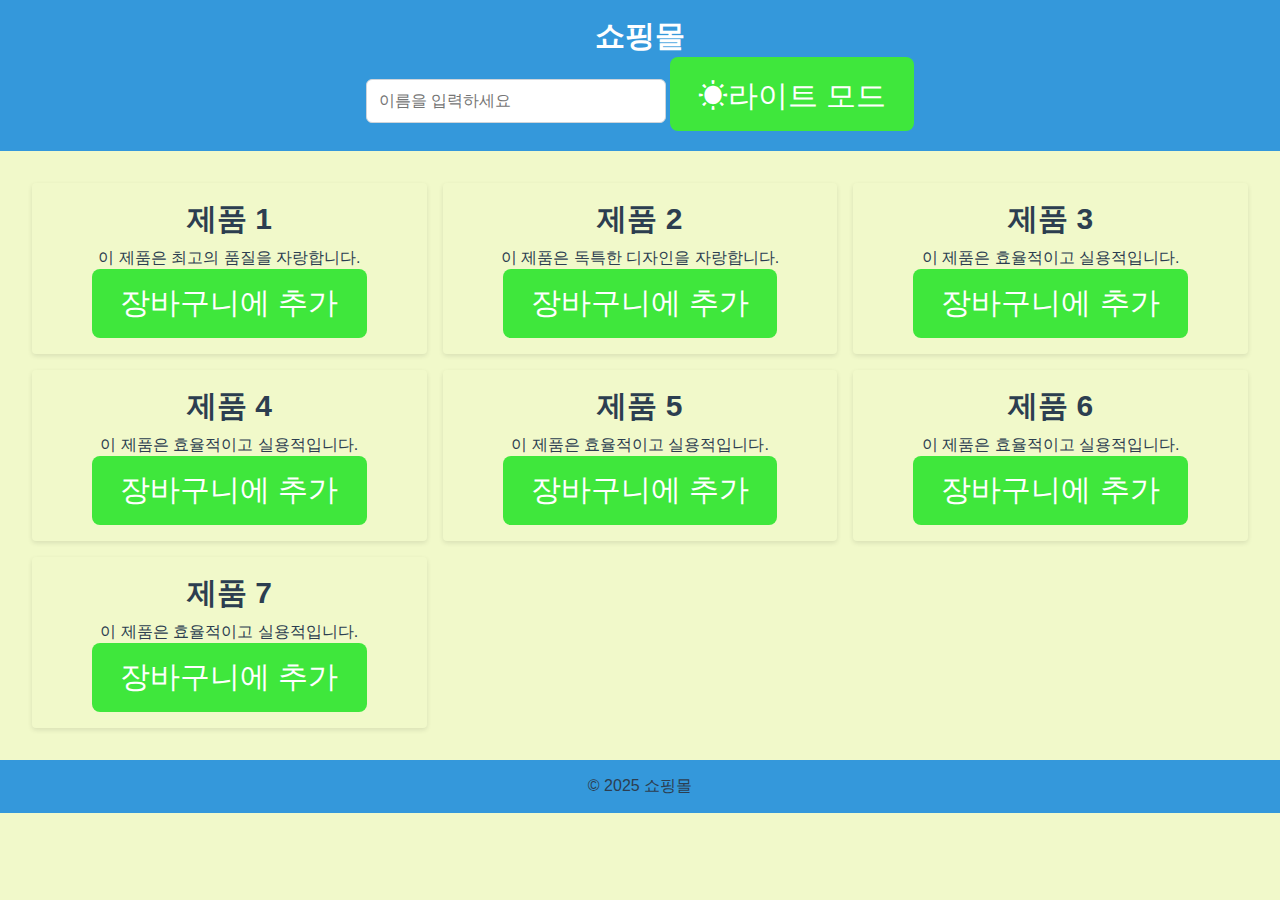
<file: styleGuide_darkMode_0217/index.html>
<!DOCTYPE html>
<html lang="ko">
  <head>
    <meta charset="UTF-8" />
    <meta name="viewport" content="width=device-width, initial-scale=1.0" />
    <title>스타일가이드구조</title>
    <link rel="stylesheet" href="css/style.css" />
    <link rel="stylesheet" href="css/components.css" />
    <link rel="stylesheet" href="css/variables.css" />
    <link rel="stylesheet" href="css/responsive.css">
    <script src="js/dark.js"></script>
  </head>
  <body>
    <header>
      <div class="logo">
        <h1>쇼핑몰</h1>
      </div>
      <input type="text" class="input" placeholder="이름을 입력하세요" />
      <button id="toggleTheme" class="button"><span id="modeEmoji">☀</span><span>라이트 모드</span></button>
    </header>
    <main>
      <section class="product-list">
        <div class="product-item">
          <h3>제품 1</h3>
          <p>이 제품은 최고의 품질을 자랑합니다.</p>
          <button class="button">장바구니에 추가</button>
        </div>
        <div class="product-item">
          <h3>제품 2</h3>
          <p>이 제품은 독특한 디자인을 자랑합니다.</p>
          <button class="button">장바구니에 추가</button>
        </div>
        <div class="product-item">
          <h3>제품 3</h3>
          <p>이 제품은 효율적이고 실용적입니다.</p>
          <button class="button">장바구니에 추가</button>
        </div>
        <div class="product-item">
          <h3>제품 4</h3>
          <p>이 제품은 효율적이고 실용적입니다.</p>
          <button class="button">장바구니에 추가</button>
        </div>
        <div class="product-item">
          <h3>제품 5</h3>
          <p>이 제품은 효율적이고 실용적입니다.</p>
          <button class="button">장바구니에 추가</button>
        </div>
        <div class="product-item">
          <h3>제품 6</h3>
          <p>이 제품은 효율적이고 실용적입니다.</p>
          <button class="button">장바구니에 추가</button>
        </div>
        <div class="product-item">
          <h3>제품 7</h3>
          <p>이 제품은 효율적이고 실용적입니다.</p>
          <button class="button">장바구니에 추가</button>
        </div>
      </section>
    </main>
    <footer>
      <p>&copy; 2025 쇼핑몰</p>
    </footer>
  </body>
</html>
</file>
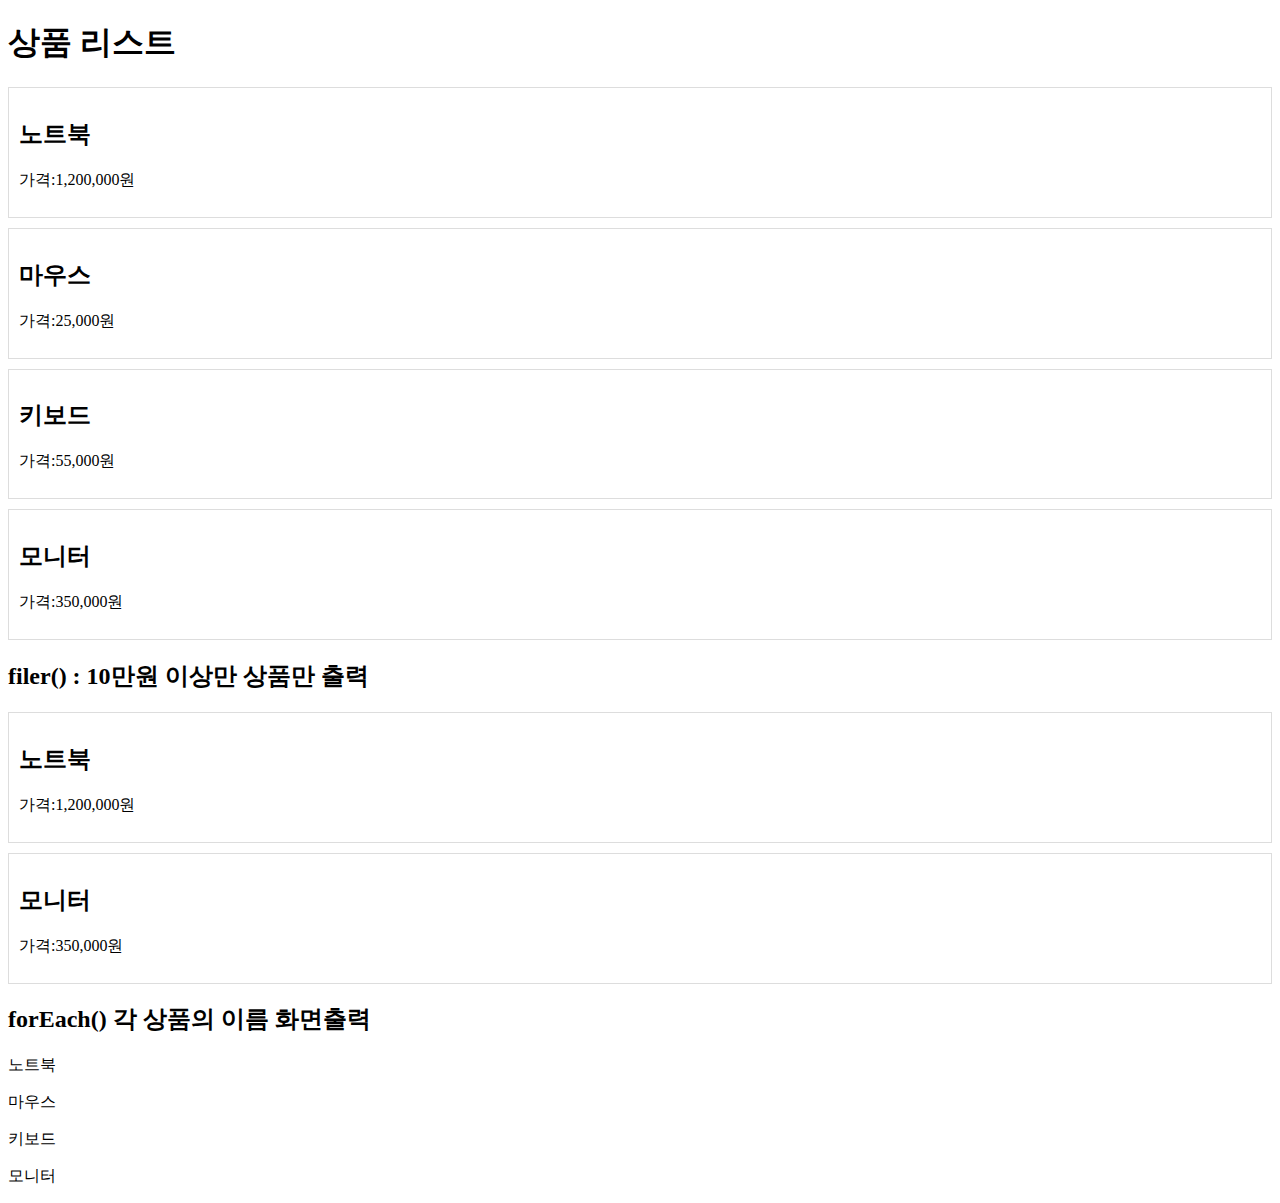
<file: arr_forEach_ex-5.html>
<!DOCTYPE html>
<html lang="ko">
  <head>
    <meta charset="UTF-8" />
    <meta name="viewport" content="width=device-width, initial-scale=1.0" />
    <title>Document</title>
    <style>
      .product {
        border: 1px solid #ddd;
        padding: 10px;
        margin: 10px 0;
      }
    </style>
  </head>
  <body>
    <h1>상품 리스트</h1>
    <div id="product-list">
      <!-- js 출력 -->

      <!-- ↓ 이렇게 같은 걸 상품별로 다 써야하는 게 비효율적이라 js 로 출력할 거임 -->
      <!-- <div class="product">
            <h2>마우스</h2>
            <p>가격:25,000원</p>
         </div>
         <div class="product">
            <h2>키보드</h2>
            <p>가격:55,000원</p>
         </div>
         <div class="product">
            <h2>모니터</h2>
            <p>가격:350,000원</p>
         </div> -->
    </div>
    <h2>filer() : 10만원 이상만 상품만 출력</h2>
    <div id="expensive-list">
      <!-- js로 출력 -->
    </div>
    <h2>forEach() 각 상품의 이름 화면출력</h2>
    <div id="product-name">
      <!-- js로 출력 -->
    </div>
    <script>
      // 우리는 백엔드 없어서 더미 데이터 만들어 놓고 씀
      const products = [
        { id: 1, name: "노트북", price: 1200000 },
        { id: 2, name: "마우스", price: 25000 },
        { id: 3, name: "키보드", price: 55000 },
        { id: 4, name: "모니터", price: 350000 },
      ];
      
      // map() : 상품을 HTML 요소로 반환
      const productHTML = products
        .map(function (product) {
          console.log(product);
          return `
        <div class="product">
        <h2>${product.name}</h2>
        <p>가격:${product.price.toLocaleString()}원</p>
      </div>
        `;
          // return 정말 중요. retur 안해주면 innerHTML 안생김.
        })
        .join(""); // join 안해주면 , 로 나뉨 그래서 사이사이 빈배열로 바꿈
      document.getElementById("product-list").innerHTML = productHTML;

      //   filer() : 10만원 이상만 출력
      const expensiveProducts = products.filter(function (p) {
        console.log(p);
        return p.price >= 100000;
      });
      const expensiveHTML = expensiveProducts
        .map(function (p) {
          return `
        <div class="product">
        <h2>${p.name}</h2>
        <p>가격:${p.price.toLocaleString()}원</p>
      </div>
        `;
        })
        .join("");
      document.getElementById("expensive-list").innerHTML = expensiveHTML;

      // forEach() 각 상품의 이름 화면출력
      let namesHTML = ""
      products.forEach(function(pro){
        console.log(pro); // 잘 연결되었는지 항상 확인
        namesHTML += `<p> ${pro.name} </p>`
      })
      document.getElementById("product-name").innerHTML = namesHTML;

    </script>
  </body>
</html>
</file>
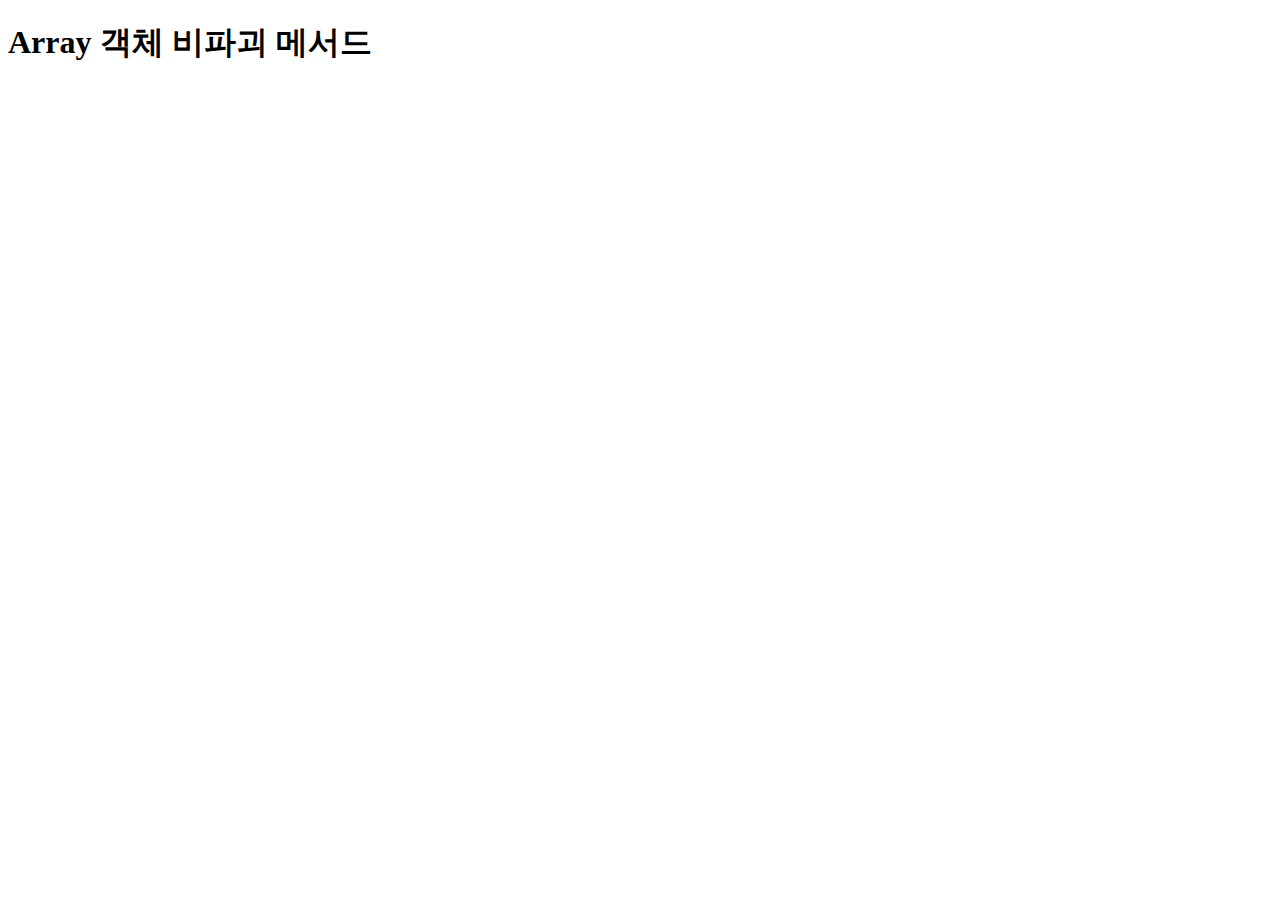
<file: arr_forEach_obj-4.html>
<!DOCTYPE html>
<html lang="ko">
<head>
    <meta charset="UTF-8">
    <meta name="viewport" content="width=device-width, initial-scale=1.0">
    <title>Array 객체 중 비파괴 메서드들</title>
</head>
<body>
    <h1>Array 객체 비파괴 메서드</h1>
    <script>
        const arr = [1,2,3,4,5]
        // 1. map() : 각요소에 함수 적용 후, 새 배열 반환
        console.log(`map : ${arr.map(x => x * 2)}`);
        console.log(arr);
        // arr 그대로 있음. 반환 = 그냥 보여주기만 x2 해서 보여주는 거

        // 2. filter() : 조건에 만족하는 요소만 모아서 반환
        console.log(`filter : ${arr.filter(x=> x > 2)}`); // 조건 : 2 보다 큰 거 = 3,4,5
        console.log(arr);
        // 마찬가지로 arr은 그대로

        // 3. find() : 조건 만족하는 첫번째 요소를 반환
        console.log(`find : ${arr.find(x=> x > 3)}`); // 조건 : 3 보다 큰 것 중에 첫번째 요소 = 4
        
        // 4. indexOf() : 특정 요소 위치 반환
        console.log(`indexOf : ${arr.indexOf(4)}`); // 3 (index는 0부터 시작)
        
        // 5. includes() : 특정 요소 포함 여부 반환
        console.log(`includes : ${arr.includes(8)}`); // false

        // 6. join()
        console.log(`join : ${arr.join("*")}`);

        // 7. forEach()
        arr.forEach((x) => console.log(`forEach : ${x * 2}`));
        
    </script>
</body>
</html>
</file>
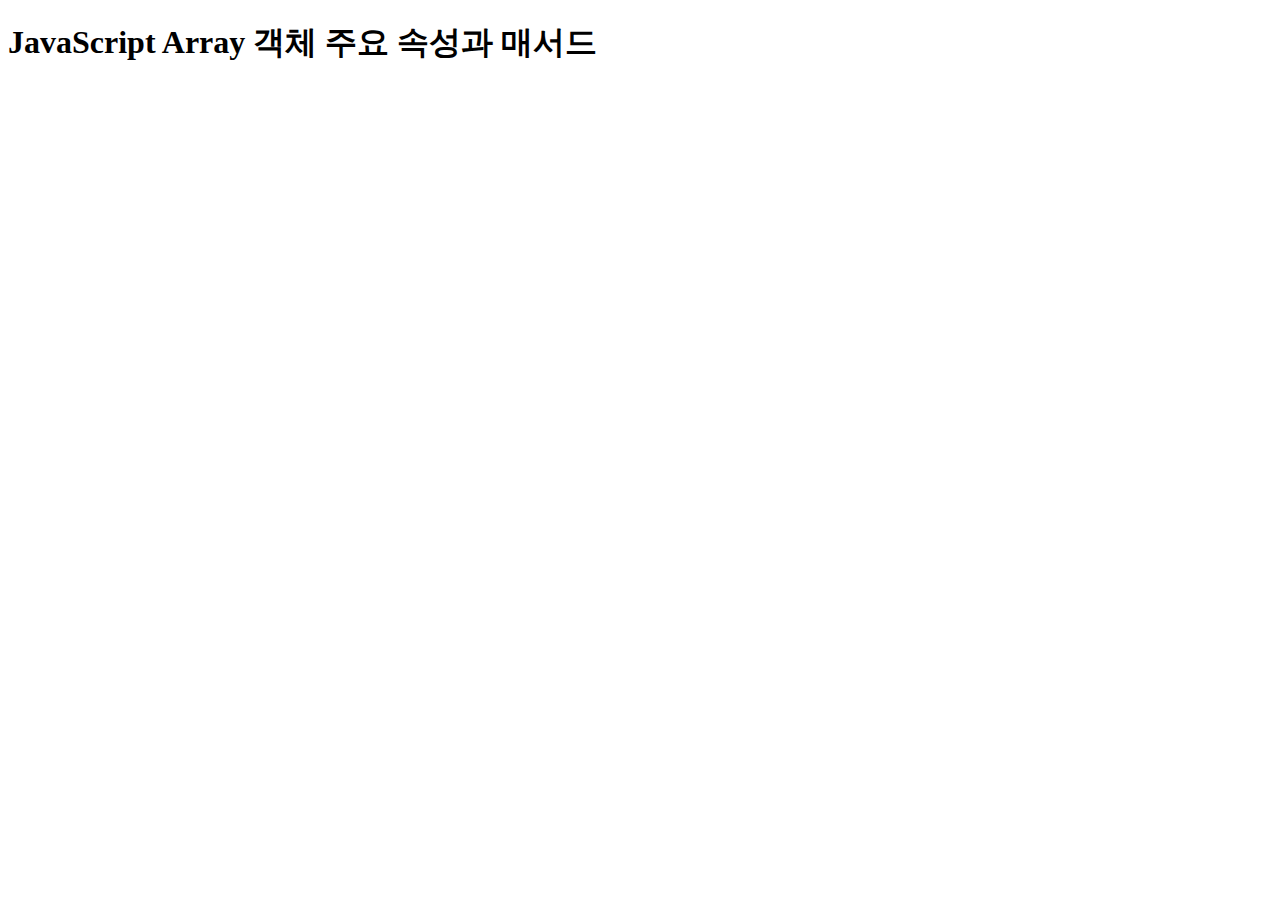
<file: arr_obj-3.html>
<!DOCTYPE html>
<html lang="ko">
<head>
    <meta charset="UTF-8">
    <meta name="viewport" content="width=device-width, initial-scale=1.0">
    <title>Array 객체</title>
</head>
<body>
    <h1>JavaScript Array 객체 주요 속성과 매서드</h1>
    <script>
        const arr = [1,2,3,4,5]
        console.log(arr);
        
        // 1. length 속성
        console.log(`length : ${arr.length}`); // 5

        // 2. push() : 배열 끝에 요소를 추가
        arr.push(6)
        console.log(`push : ${arr}`); // 1, 2, 3, 4, 5, 6
        // console.log(arr.push(6))

        // 3. pop() : 배열의 끝 요소를 제거
        arr.pop()
        console.log(`pop : ${arr}`); // 1, 2, 3, 4, 5
        
        // 4. shift() : 배열의 첫번재 요소를 제거
        arr.shift()
        console.log(`shift : ${arr}`); // 2, 3, 4, 5
        
        // 5. unshift() : 배열 맨 앞에 요소 추가
        arr.unshift(7)
        console.log(`unshift : ${arr}`); // 2, 3, 4, 5

        // 6. indexOf() : 요소의 위치 반환
        console.log(`indexOf 3 : ${arr.indexOf(3)}`); // 숫자 3의 인덱스 번호 반환 : 2
        
        // 7. slice() : 배열의 일부를 반환
        console.log(`slice : ${arr.slice(1,4)}`); // 2, 3, 4

        // 8. splice() : 배열 요소 추가 / 삭제
        // splice(해당 인덱스 위치 숫자 삭제, 삭제할 인덱스 개수, 추가할 요소)
        arr.splice(2,1,99)
        console.log(`splice : ${arr}`); // 7,2,99,4,5
        
        // 9. join() : 배열 사이사이 추가 후 반환
        console.log(`join : ${arr.join("==")}`); // 7==2==99==4==5
        
        // 10. forEach() : 각 요소에 대해 함수 실행(순환)
        // 비파괴적 메서드
        arr.forEach(function(item){
            console.log(`forEach : ${item}`);
        })
    </script>
</body>
</html>
</file>
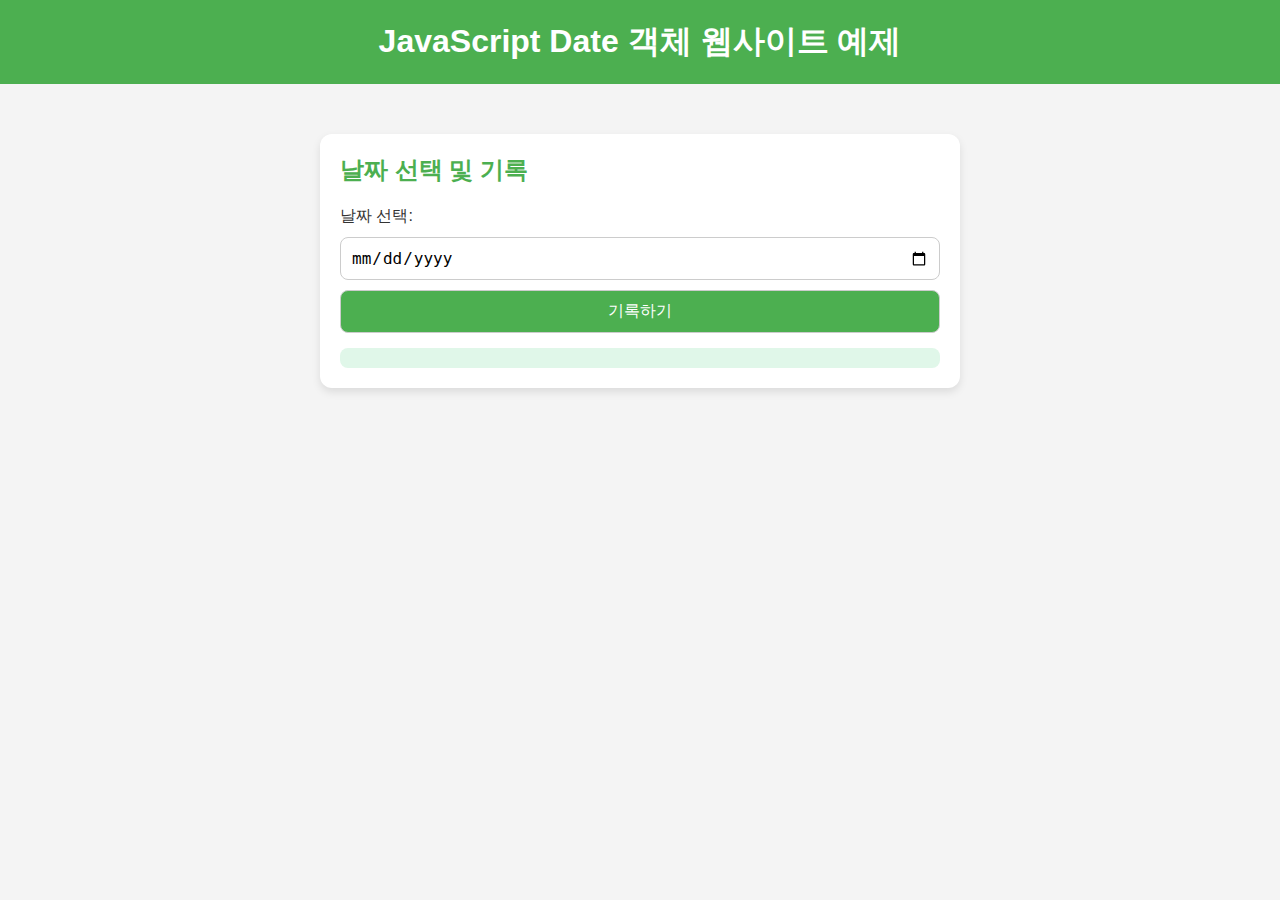
<file: date_ex-8.html>
<!DOCTYPE html>
<html lang="ko">
  <head>
    <meta charset="UTF-8" />
    <meta name="viewport" content="width=device-width, initial-scale=1.0" />
    <title>date 객체 활용 날짜선택 기록하기</title>
    <style>
      :root {
        --primary-color: #4caf50;
        --primary-hover-color: #337435;
        --secondary-color: #ff9800;
        --bg-color: #f4f4f4;
        --text-white-color: #fff;
        --text-color: #333;
        --font-family: "Segoe UI", sans-serif;
        /* "Segoe UI" 이 폰트 지원 안 될 때 sans-serif 이걸로 */
      }
      * {
        margin: 0;
        padding: 0;
        box-sizing: border-box;
      }
      body {
        background-color: var(--bg-color);
        font-family: var(--font-family);
        color: var(--text-color);
      }
      header {
        background-color: var(--primary-color);
        color: var(--text-white-color);
        padding: 20px;
        text-align: center;
      }
      .container {
        width: 50%;
        margin: 50px auto;
        /* display: grid;
        grid-template-columns: 1fr 1fr; 1:1 배분
        gap: 20px; */
      }
      .card {
        background-color: var(--text-white-color);
        padding: 20px;
        border-radius: 12px;
        box-shadow: 0 4px 8px rgba(0, 0, 0, 0.1);
        /* margin: auto; */
      }
      h2 {
        color: var(--primary-color);
      }
      #dateForm {
        display: flex;
        flex-direction: column;
        gap: 10px;
        margin-top: 20px;
      }
      input[type="date"],
      button {
        padding: 10px;
        border-radius: 8px;
        border: 1px solid #ccc;
        font-size: 16px;
      }
      button {
        background-color: var(--primary-color);
        color: var(--text-white-color);
        cursor: pointer;
        transition: all 0.3s;
      }
      button:hover {
        background-color: var(--primary-hover-color);
      }
      .log {
        margin-top: 15px;
        padding: 10px;
        background: #e0f7e9;
        border-radius: 8px;
      }
    </style>
  </head>
  <body>
    <header>
      <h1>JavaScript Date 객체 웹사이트 예제</h1>
    </header>
    <div class="container">
      <div class="card">
        <h2>날짜 선택 및 기록</h2>
        <form class="date-form" id="dateForm">
          <label for="date">날짜 선택:</label>
          <input type="date" id="date" required />
          <button type="submit">기록하기</button>
        </form>
        <div class="log" id="log">
          <!-- js 출력 -->
        </div>
      </div>
    </div>
    <script>
        const form = document.getElementById("dateForm")
        const log = document.getElementById("log")
        form.addEventListener("submit" , function(e){
            e.preventDefault()
            const selectedDate = new Date(document.getElementById("date").value)
            // console.log(selectedDate);
            const formDate = selectedDate.toLocaleDateString()
            // console.log(formDate); 날짜만
            const now = new Date().toLocaleString()
            // console.log(now); 시간까지
            log.innerHTML += `<p><strong>선택된 날짜 : ${formDate}</strong><br>
                (기록된 시간 : ${now})
                </p>
                `
            
        })
    </script>
  </body>
</html>
</file>
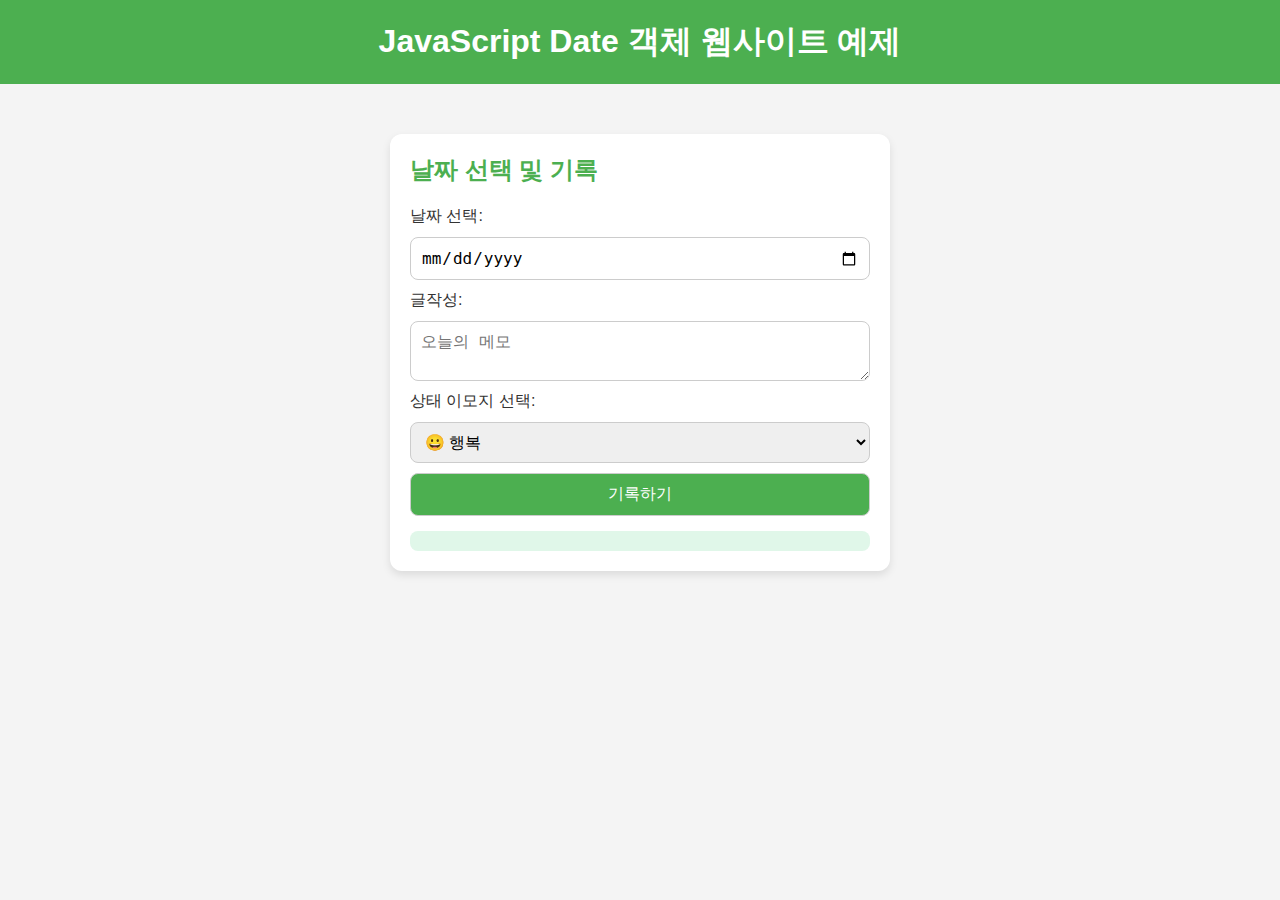
<file: date_ex-9.html>
<!DOCTYPE html>
<html lang="ko">
  <head>
    <meta charset="UTF-8" />
    <meta name="viewport" content="width=device-width, initial-scale=1.0" />
    <title>date 객체 활용 날짜선택 기록하기</title>
    <style>
      :root {
        --primary-color: #4caf50;
        --primary-hover-color: #337435;
        --secondary-color: #ff9800;
        --bg-color: #f4f4f4;
        --text-white-color: #fff;
        --text-color: #333;
        --font-family: "Segoe UI", sans-serif;
        /* "Segoe UI" 이 폰트 지원 안 될 때 sans-serif 이걸로 */
      }
      * {
        margin: 0;
        padding: 0;
        box-sizing: border-box;
      }
      body {
        background-color: var(--bg-color);
        font-family: var(--font-family);
        color: var(--text-color);
      }
      header {
        background-color: var(--primary-color);
        color: var(--text-white-color);
        padding: 20px;
        text-align: center;
      }
      .container {
        width: 50%;
        max-width: 500px;
        min-width: 320px;
        margin: 50px auto;
        /* display: grid;
        grid-template-columns: 1fr 1fr; 1:1 배분
        gap: 20px; */
      }
      .card {
        background-color: var(--text-white-color);
        padding: 20px;
        border-radius: 12px;
        box-shadow: 0 4px 8px rgba(0, 0, 0, 0.1);
        /* margin: auto; */
      }
      h2 {
        color: var(--primary-color);
      }
      #dateForm {
        display: flex;
        flex-direction: column;
        gap: 10px;
        margin-top: 20px;
      }
      input,
      textarea,
      select,
      button {
        padding: 10px;
        border-radius: 8px;
        border: 1px solid #ccc;
        font-size: 16px;
      }
      button {
        background-color: var(--primary-color);
        color: var(--text-white-color);
        cursor: pointer;
        transition: all 0.3s;
      }
      button:hover {
        background-color: var(--primary-hover-color);
      }
      .log {
        margin-top: 15px;
        padding: 10px;
        background: #e0f7e9;
        border-radius: 8px;
      }
      .txt{
        padding: 5px;
        margin-bottom: 10px;
        background-color: var(--bg-color);
      }
    </style>
  </head>
  <body>
    <header>
      <h1>JavaScript Date 객체 웹사이트 예제</h1>
    </header>
    <div class="container">
      <div class="card">
        <h2>날짜 선택 및 기록</h2>
        <form class="date-form" id="dateForm">
          <!-- 날짜 선택 -->
          <label for="date">날짜 선택:</label>
          <input type="date" id="date" required />
          <!-- 글 작성 -->
          <label for="content">글작성:</label>
          <textarea id="content" placeholder="오늘의 메모"></textarea>
          <!-- 상태 이모지 -->
          <label for="status">상태 이모지 선택:</label>
          <select id="status">
            <option value="😀">😀 행복</option>
            <option value="😐">😐 보통</option>
            <option value="😢">😢 슬픔</option>
            <option value="😡">😡 화남</option>
          </select>
          <button type="submit">기록하기</button>
        </form>
        <div class="log" id="log">
          <!-- js 출력 -->
        </div>
      </div>
    </div>
    <script>
      const form = document.getElementById("dateForm");
      const log = document.getElementById("log");
      let enteries = [];
      form.addEventListener("submit", function (e) {
        e.preventDefault();
        const date = new Date(document.getElementById("date").value);
        const content = document.getElementById("content").value.trim() || "내용없음";
        const status = document.getElementById("status").value;
        const now = new Date().toLocaleString();
        enteries.push({ date, content, status, now });
        // console.log(enteries);
        // 오름차순(작은 날짜부터 큰 날짜)정렬
        enteries.sort((a, b) => {
          // console.log(`a:${a} , b:${b}`);
          // 두 날짜를 빼서 작은값부터 큰값 순서로 배열
          // 결과가 음수면 a가 b보다 앞에 
          // 결과가 양수면 b가 a보다 앞에 ↓
          return a.date - b.date;
        });
        log.innerHTML = enteries
          .map(
            (entery) =>
              `
            <p class="txt"><strong>기록날짜:${entery.date.toLocaleDateString()}</strong>(${entery.status}) <br>
            메모:${entery.content} <br>
            <small>기록시간:${entery.now}</small>
            </p>
            `
          )
          .join("");
        form.reset();
      });
    </script>
  </body>
</html>
</file>
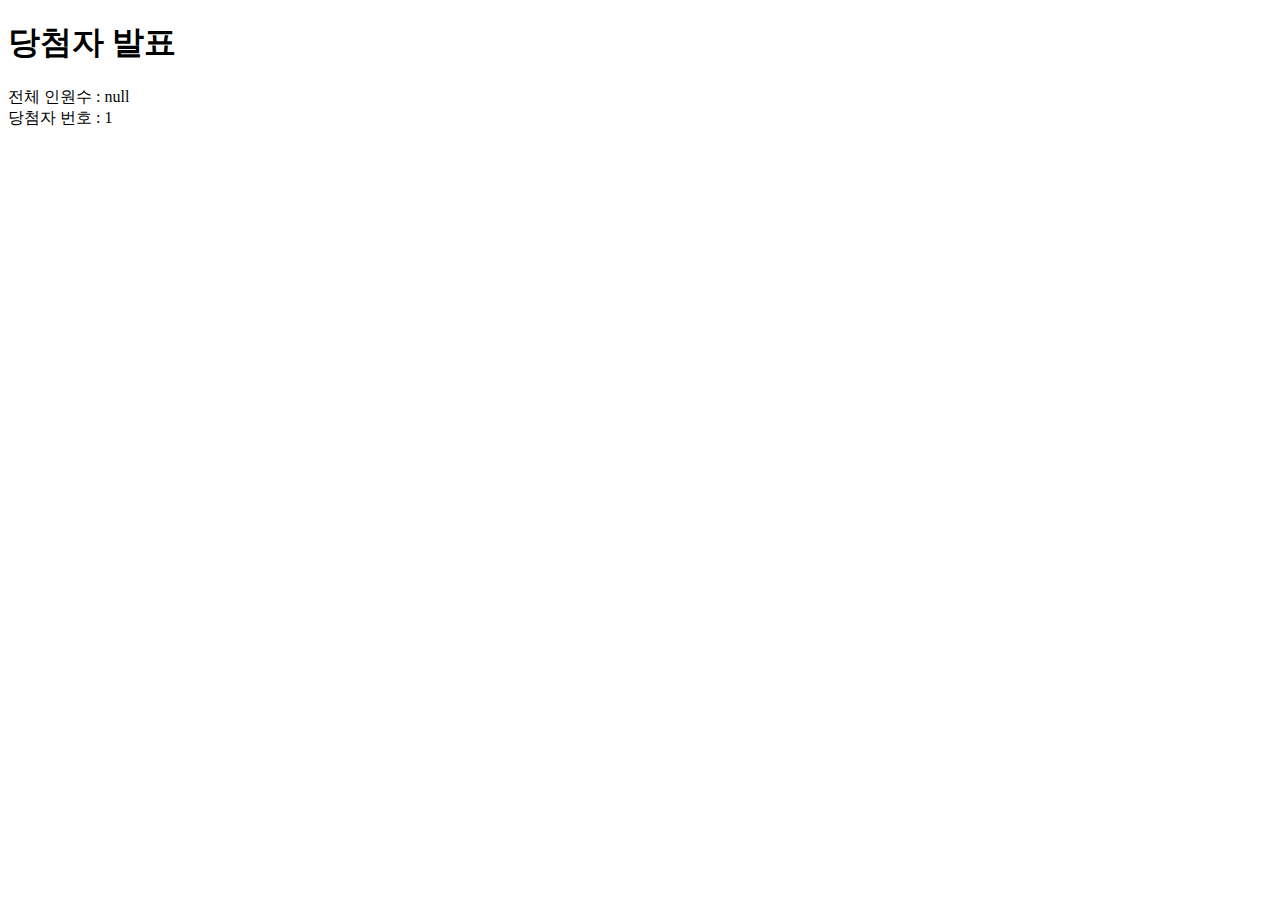
<file: math_ex-11.html>
<!DOCTYPE html>
<html lang="ko">
  <head>
    <meta charset="UTF-8" />
    <meta name="viewport" content="width=device-width, initial-scale=1.0" />
    <title>당첨자 발표</title>
  </head>
  <body>
    <h1>당첨자 발표</h1>
    <script>
      let seed = prompt("전체 응모자 수");
      console.log(seed); // = 내가 입력한 숫자

      // let picked = Math.floor(Math.random())
      // console.log(picked);
      // ↑ 계속 0만 나옴 -> random 이 0.xxxx 소수점만 나오는 앤데 거기다 floor를 해서 소수점 아래 숫자 다 없어짐.

      // ↓ 1을 더하는 이유 : 기준을 1부터 시작하기 위해서
      let picked = Math.floor(Math.random() * seed + 1);
      // console.log(Math.random() * seed + 1);
      console.log(picked);
      document.write(`전체 인원수 : ${seed} <br>`);
      document.write(`당첨자 번호 : ${picked}`);
    </script>
  </body>
</html>
</file>
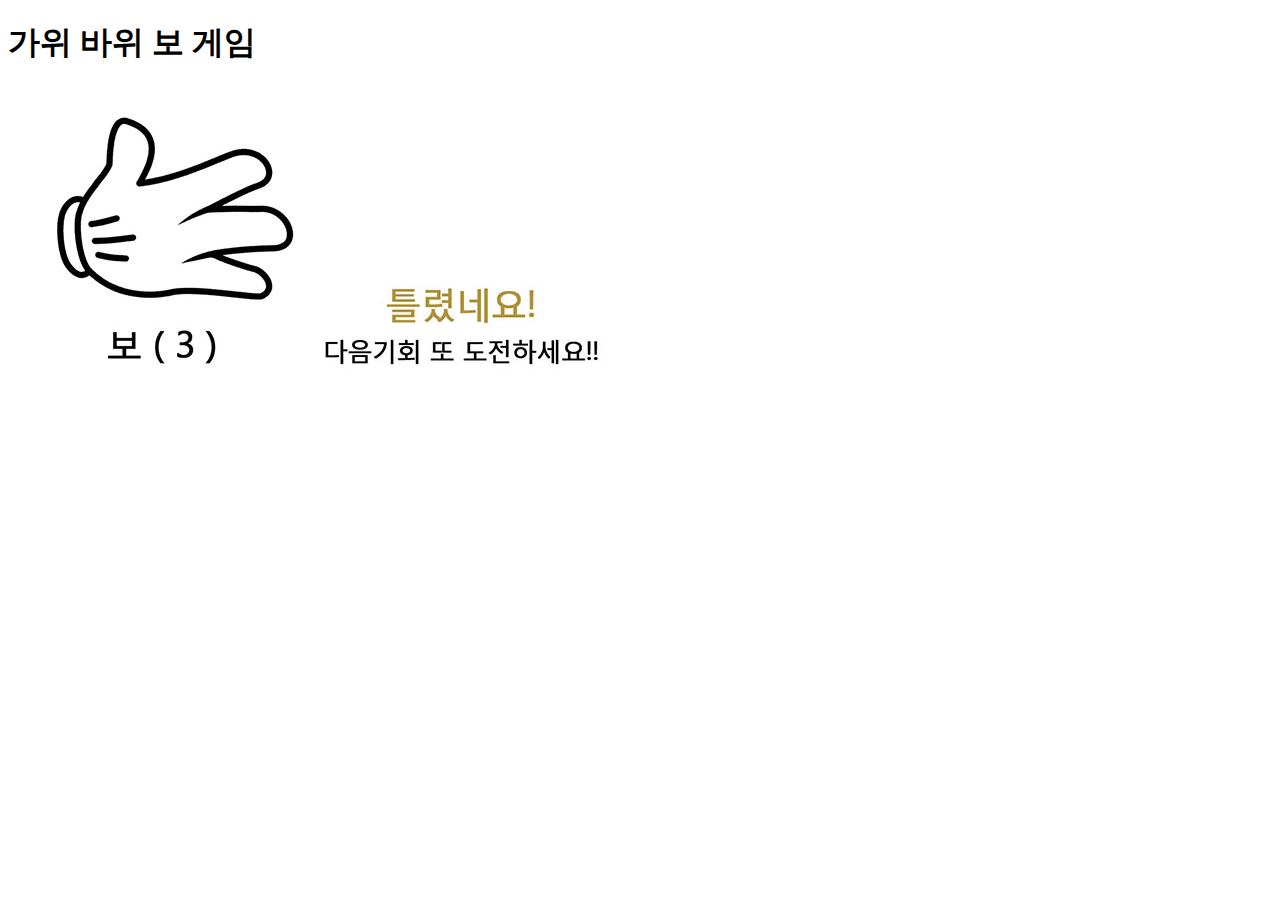
<file: math_ex-12.html>
<!DOCTYPE html>
<html lang="ko">
<head>
    <meta charset="UTF-8">
    <meta name="viewport" content="width=device-width, initial-scale=1.0">
    <title>가위바위보 게임</title>
</head>
<body>
    <h1>가위 바위 보 게임</h1>
    <script>
        let game = prompt("가위, 바위, 보 중 선택해주세요.")
        let gameNum
        switch(game){
            case "가위" :
                gameNum = 1 // 1 숫자로 gameNum을 재할당
                break
            case "바위" :
                gameNum = 2
                break
            case "보" :
                gameNum = 3
                break
                default:
                alert("잘못 작성했습니다. '가위', '바보', '보' 셋 중에 선택하세요.")
        }
        let computer = Math.floor(Math.random() * 3) + 1
        console.log(`랜덤숫자 : ${computer}`);
        // 선택 이미지 
        // document.write(`${computer}`)
        document.write(`<img src="images/math_img_${computer}.jpg" alt="이미지${computer}">`)
        if(gameNum === computer){
            document.write(`<img src="images/rightMessage.jpg" alt="성공이미지">`)
        }else{
            document.write(`<img src="images/wrongMessage.jpg" alt="실패이미지">`)
        }
    </script>
</body>
</html>
</file>
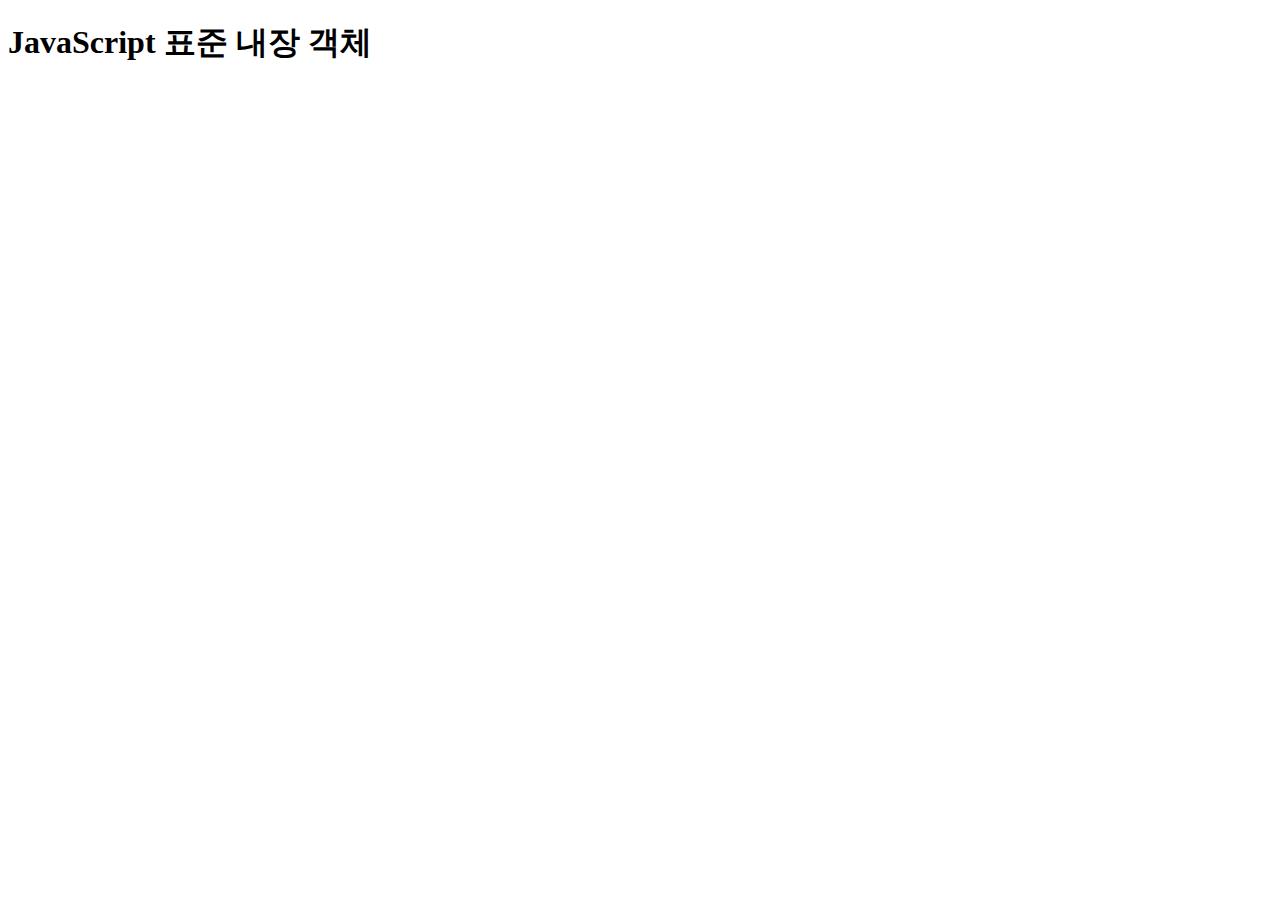
<file: object-1.html>
<!DOCTYPE html>
<html lang="ko">
<head>
    <meta charset="UTF-8">
    <meta name="viewport" content="width=device-width, initial-scale=1.0">
    <title>객체</title>
</head>
<body>
    <h1>JavaScript 표준 내장 객체</h1>
    <script>
        // JavaScript 표준 내장 객체
        // 1.string 2.Array 3.Date 4.Math

        // 1.string 문자열 객체
        const str = "Hello World"
        console.log(str.length);
        // ↑문자 길이를 알 수 있는 속성. 문자 11개(빈배열포함)라서 11일 뜸
        console.log(str.toUpperCase()); //대문자 변경 매서드
        // ↑매서드. 매서드는 () 붙음
        console.log(str.toLowerCase()); //소문자 변경 매서드
        console.log(str.includes()); //false

        // 2.Array 배열 객체
        const arr = [1,2,3,4] //배열은 대괄호 안에서 사용
        console.log(arr.length);
        console.log(arr.push(5)); //push: 추가 (+1)
        console.log(arr);
        console.log(arr.join("==")); //arr 사이사이 == 추가됨

        // 3.Date 
        const today = new Date()
        console.log(today.toDateString()); //오늘 날짜.이것도 매서드
        console.log(today.getFullYear()); //연도
        console.log(today.getMonth() + 1); //월 (0부터 출력, 그래서 +1, 1부터 시작되게)

        // 4.Math
        console.log(Math.PI); //3.141592653589793
        console.log(Math.max(10,20,5)); //배열 중 최고 값 : 20
        console.log(Math.min(10,20,5)); //배열 중 최소 값 : 5
        console.log(Math.random()); // 0,1 제외, 0~1 사이의 난수
        
    </script>
</body>
</html>
</file>
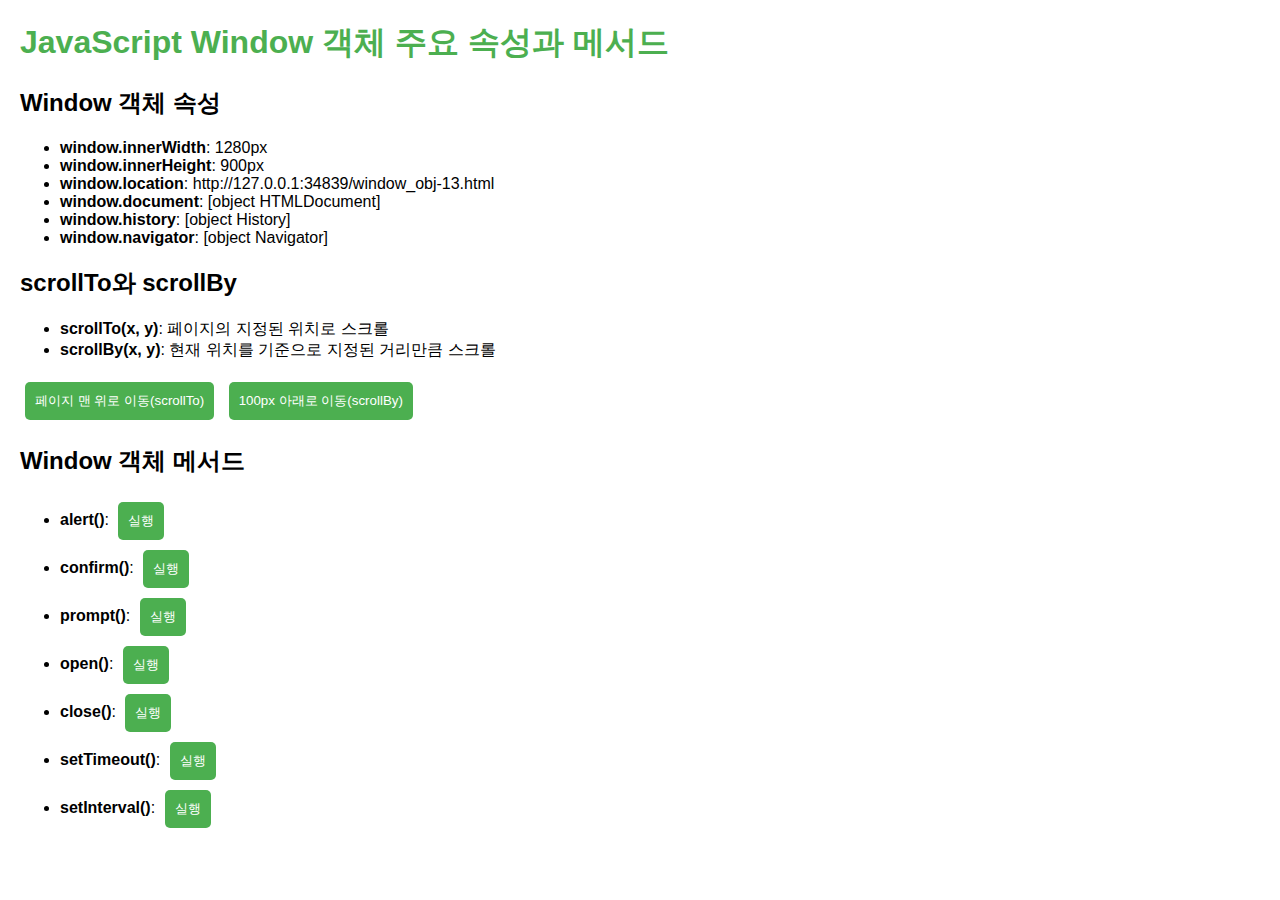
<file: window_obj-13.html>
<!DOCTYPE html>
<html lang="ko">
<head>
    <meta charset="UTF-8">
    <meta name="viewport" content="width=device-width, initial-scale=1.0">
    <title>window 객체 주요 속성과 메서드</title>
    <style>
        body { font-family: Arial, sans-serif; margin: 20px; }
        h1 { color: #4CAF50; }
        h2 { margin-top: 20px; }
        button { margin: 5px; padding: 10px; background: #4CAF50; color: white; border: none; border-radius: 5px; cursor: pointer; }
        button:hover { background: #45a049; }
        pre { background: #f4f4f4; padding: 10px; border-radius: 5px; }
      </style>
</head>
<body>
    <h1>JavaScript Window 객체 주요 속성과 메서드</h1>

  <h2>Window 객체 속성</h2>
  <ul>
    <li><strong>window.innerWidth</strong>: <span id="innerWidth"><!-- js 출력 --></span></li>
    <li><strong>window.innerHeight</strong>: <span id="innerHeight"><!-- js 출력 --></span></li>
    <li><strong>window.location</strong>: <span id="location"><!-- js 출력 --></span></li>
    <li><strong>window.document</strong>: <span id="document"><!-- js 출력 --></span></li>
    <li><strong>window.history</strong>: <span id="history"><!-- js 출력 --></span></li>
    <li><strong>window.navigator</strong>: <span id="navigator"><!-- js 출력 --></span></li>
  </ul>
  <h2>scrollTo와 scrollBy</h2>
  <ul>
    <li><strong>scrollTo(x, y)</strong>: 페이지의 지정된 위치로 스크롤</li>
    <li><strong>scrollBy(x, y)</strong>: 현재 위치를 기준으로 지정된 거리만큼 스크롤</li>
  </ul>
  <button onclick="window.scrollTo(0, 0)">페이지 맨 위로 이동(scrollTo)</button>
  <button onclick="window.scrollBy(0, 100)">100px 아래로 이동(scrollBy)</button>
  <h2>Window 객체 메서드</h2>
  <ul>
    <li><strong>alert()</strong>: <button onclick="alert('안녕하세요!')">실행</button></li>
    <li><strong>confirm()</strong>: <button onclick="confirm('확인하시겠습니까?')">실행</button></li>
    <li><strong>prompt()</strong>: <button onclick="prompt('이름을 입력하세요:')">실행</button></li>
    <li><strong>open()</strong>: <button onclick="window.open('https://www.example.com', '_blank')">실행</button></li>
    <li><strong>close()</strong>: <button onclick="window.close()">실행</button></li>
    <li><strong>setTimeout()</strong>: <button onclick="setTimeout(()=>alert('3초 후 실행!'), 3000)">실행</button></li>
    <li><strong>setInterval()</strong>: <button onclick="let id = setInterval(()=>console.log('반복 실행'), 2000); setTimeout(()=>clearInterval(id), 6000)">실행</button></li>
  </ul>
  
  <script>
    document.getElementById("innerWidth").textContent = `${window.innerWidth}px`
    document.getElementById("innerHeight").textContent = `${window.innerHeight}px`
    // location : 웹브라우저의 현재 표시된 페이지의 URL 정보가 포함된 객체
    document.getElementById("location").textContent = `${window.location}`
    // document : 웹브라우저에 표시된 HTML 문서정보가 포함된 객체
    document.getElementById("document").textContent = `${window.document}`
    // history : 웹브라우저에 저장된 방문 기록이 포함된 객체
    document.getElementById("history").textContent = `${window.history}`
    // navigator : 웹브라우저 정보가 포함된 객체
    document.getElementById("navigator").textContent = `${window.navigator}`
  </script>
</body>
</html>
</file>
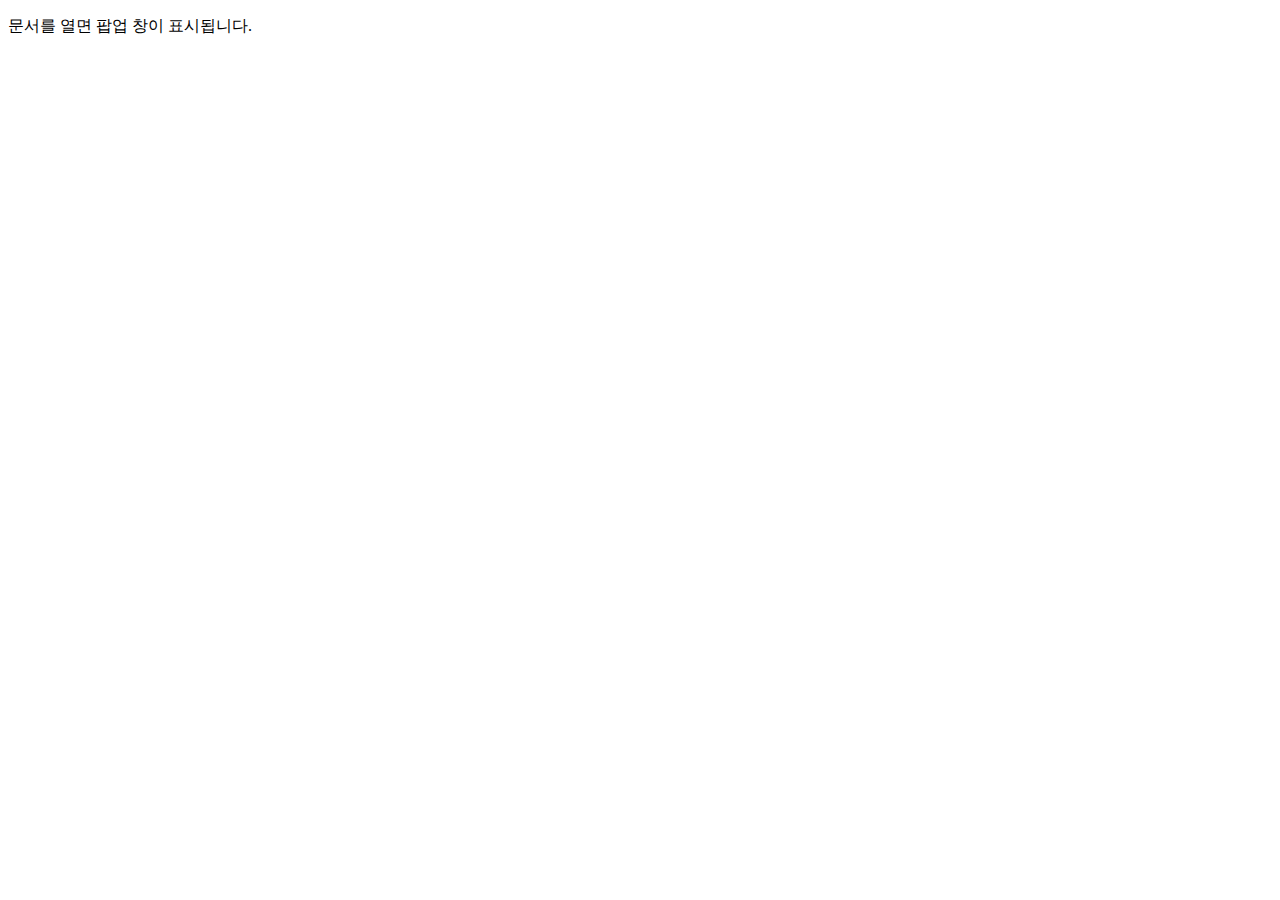
<file: window_popup-14.html>
<!DOCTYPE html>
<html lang="ko">
<head>
    <meta charset="UTF-8">
    <meta name="viewport" content="width=device-width, initial-scale=1.0">
    <title>Document</title>
</head>
<body>
    <p>문서를 열면 팝업 창이 표시됩니다.</p>
    <script>
        function openPopup(){
            let newWindow = window.open("window_obj-13.html" , "popup" , "width=500 , height=500 , top=200 , left=500")
            // let newWindow = window.open("연결url" , "사용자지정이름(이걸 지어줘야 새로고침 시 계속 안뜸)" , "팝업 너비 , 팝업 높이 , 팝업 뜨는 위치 top , 팝업 뜨는 위치 left")
            if(newWindow === null){
                alert("팝업이 차단되어 있습니다. 팝업 차단을 해제해 주세요.")
            }
            // newWindow.moveBy(200,200)
            // 새로고침 할때마다 팝업창 200씩 이동(이건 딱히 쓸모없음)
        }
        openPopup()
    </script>
</body>
</html>
</file>
<file: styleGuide_darkMode_0217/css/style.css>
@charset "utf-8";
/* 기본스타일 */
* {
    margin: 0;
    padding: 0;
    box-sizing: border-box;
  }
  body{
    font-family: var(--font-family);
    background-color: var(--background-color-light);
    color: var(--text-color-light);
    text-align: center;
  }
  body.dark{
    background-color: var(--background-color-dark);
  }
  header{
    background-color: var(--primary-color);
    padding: var(--spacing-medium);
    color: #fff;
  }
  header.dark{
    background-color: var(--secondary-color);
  }
  h1{
    font-size: var(--font-size-large);
  }
  footer{
    padding: var(--spacing-medium);
    background-color: var(--primary-color);
  }
  footer.dark{
    background-color: var(--secondary-color);
  }
</file>
<file: styleGuide_darkMode_0217/css/components.css>
@charset "utf-8";
/* button */
.button {
    background-color: var(--button-primary);
    color: var(--button-text-color);
    padding: var(--button-padding);
    border-radius: var(--button-radius);
    border: none;
    cursor: pointer;
    font-size: var(--font-size-large);
    padding: 14px 28px;
    transition: background 0.3s ease;
  }
  .button:hover{
    background-color: var(--button-hover);
  }
  .button:active{
    background-color: var(--button-active);
  }
  .button.dark{
    background-color: var(--button-primary-dark)
  }

  /* input */
  .input {
    background-color: var(--input-bg);
    color: var(--text-color);
    padding: var(--input-padding);
    font-size: var(--input-font-size);
    border: 1px solid var(--input-border);
    border-radius: var(--input-radius);
    outline: none;
    transition: border-color 0.3s ease;
    width: 100%;
    max-width: 300px;
    margin-bottom: var(--input-padding);
  }
  
  /* 입력 필드 포커스 상태 */
  .input:focus {
    border-color: var(--input-focus-border);
    box-shadow: var(--box-shodow);
  }

  /* 상품 */
  .product-list{
    display: grid;
    grid-template-columns: repeat(auto-fill , minmax(300px , 1fr));
    gap: var(--grid-gap);
    padding: var(--spacing-large);
  }
  .product-item{
        background-color: var(--background-color-light);
        padding: var(--spacing-medium);
        border-radius: var(--border-radius);
        box-shadow: var(--box-shadow); 
  }
  .product-item h3{
    font-size: var(--font-size-large);
    margin-bottom: var(--spacing-small);
  }
  .product-item p{
    font-size: var(--font-size-base);
  }
</file>
<file: styleGuide_darkMode_0217/css/variables.css>
:root {
    /* 색상 */
   --primary-color: #3498db;
   --secondary-color: #2ecc71;
   --background-color-light: #f1f9ca;
   --background-color-dark: #2c3e50;
   --text-color-light: #2c3e50;
   --text-color-dark: #f1f9ca;

   /* 버튼 색상 */
   --button-primary: #3fe73c; /* 기본 버튼 색상 */
   --button-hover: #32d536; /* 호버 버튼 색상 */
   --button-active: #2ca02d; /* 활성화 시 버튼 색상 */
   --button-primary-dark: #2d7c1f; /* 다크모드 버튼 기본 색상 */
   --button-hover-dark: #267318; /* 다크모드 버튼 호버 색상 */
   --button-active-dark: #1f5d14; /* 다크모드 버튼 활성화 색상 */
   --button-text-color: white;

   /* 폰트 */
   --font-family: "Arial", sans-serif;
   --font-size-small: 13px;
   --font-size-base: 16px;
   --font-size-large: 30px;
   --line-height-base: 1.5;
 
   /* 간격 */
   --spacing-small: 8px;
   --spacing-medium: 16px;
   --spacing-large: 32px;
 
   /* 버튼 스타일 */
  /* 크기 (기본값) */
  --button-font-size: 16px;
  --button-padding: 10px 20px;
  --button-radius: 8px;
  
 
   /* 테두리 */
   --border-width: 2px;
   --border-color: #ccc;
   --border-radius: 4px;
 
   /* 그리드 */
   --grid-columns: 12;
   --grid-gap: 16px;
 
   /* 반응형 디자인 */
   --sm-screen: 480px;
   --md-screen: 768px;
   --lg-screen: 1024px;
   --xl-screen: 1280px;
 
   /* 아이콘 크기 */
   --icon-size-small: 16px;
   --icon-size-medium: 24px;
   --icon-size-large: 32px;
   --icon-color: #6c757d;
   --icon-hover-color: #007bff;

   /* 입력필드 */
   --input-bg: #ffffff;
   --input-border: #ced4da;
   --input-focus-border: #007bff;
   --input-radius: 6px;
   --input-padding: 12px;
   --input-font-size: 16px;

   /* box-shodow */
   --box-shadow: 0 2px 5px rgba(0, 0, 0, 0.1)
 }
</file>
<file: styleGuide_darkMode_0217/css/responsive.css>
@charset "utf-8";
@media screen and (max-width:768px) {
    .button{
        font-size: var(--font-size-base);
    }
    .input{
        font-size: var(--font-size-small);
    }
}
@media screen and (max-width:390px){
    .button{
        font-size: var(--font-size-small);
        padding: var(--spacing-small);
    }
    .input{
        padding: var(--spacing-small);
    }
}
</file>
